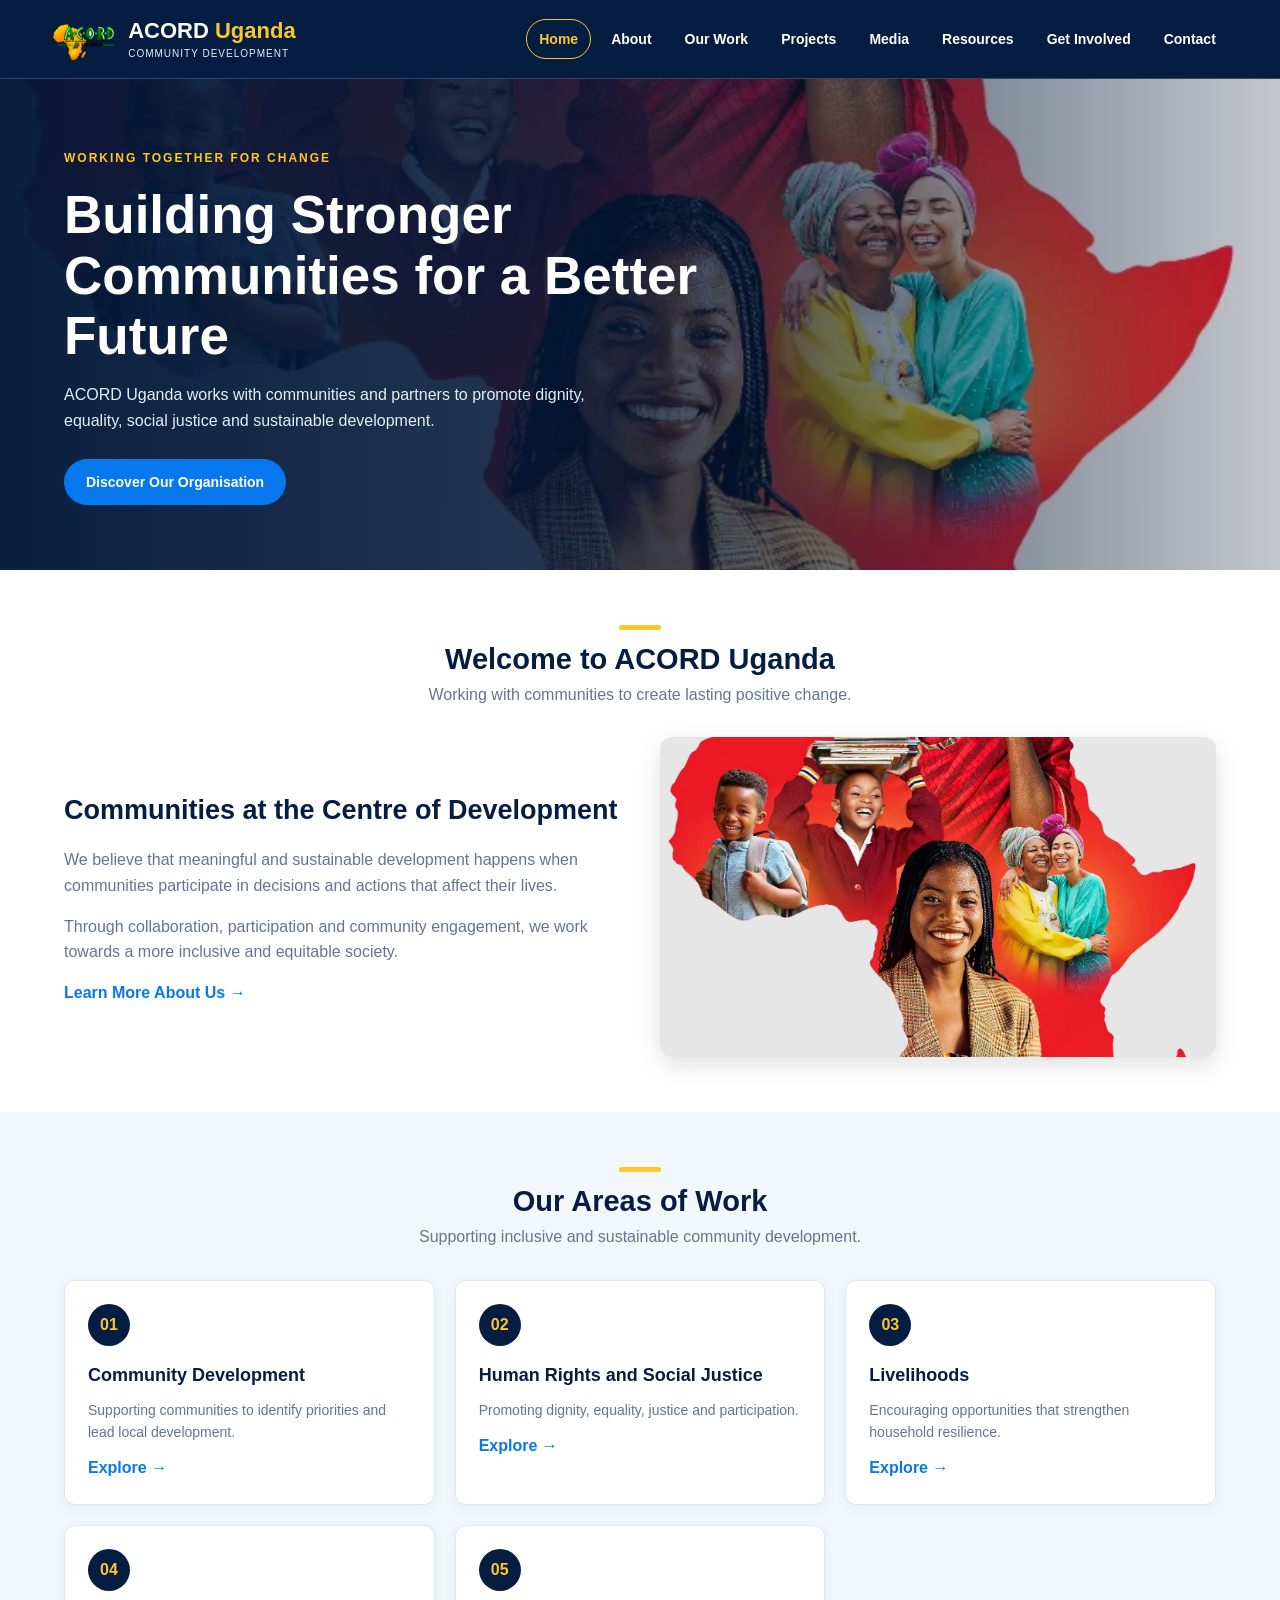
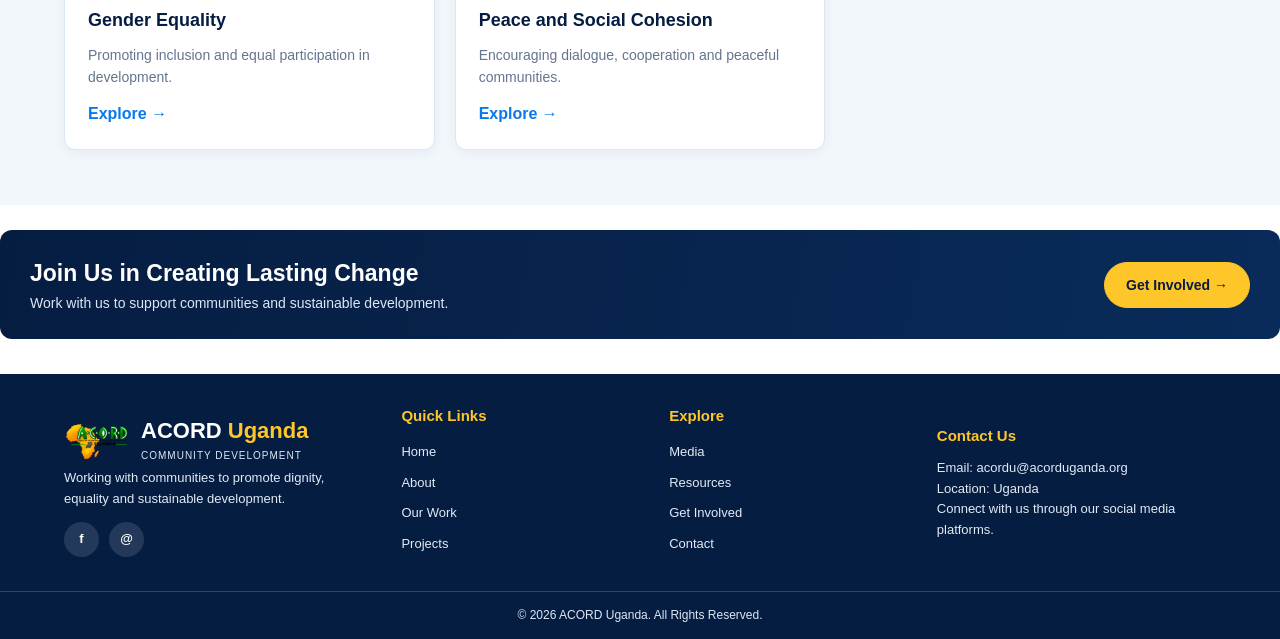
<file: index.html>
<!DOCTYPE html>
<html lang="en">
<head>
    <meta charset="UTF-8">
    <meta name="viewport" content="width=device-width, initial-scale=1.0">
    <meta name="description" content="ACORD Uganda - Community development, equality and social justice.">
    <title>Home | ACORD Uganda</title>
    <link rel="stylesheet" href="style.css">
    <script src="script.js" defer></script>
</head>
<body>
    <header id="site-header"></header>

    <main>
        <section class="hero">
            <div class="hero-content">
                <span class="eyebrow">Working Together for Change</span>
                <h1>Building Stronger Communities for a Better Future</h1>
                <p>
                    ACORD Uganda works with communities and partners to promote
                    dignity, equality, social justice and sustainable development.
                </p>
                <a href="about.html" class="btn">Discover Our Organisation</a>
            </div>
        </section>

        <section class="section">
            <div class="section-heading">
                <span class="section-line"></span>
                <h2>Welcome to ACORD Uganda</h2>
                <p>Working with communities to create lasting positive change.</p>
            </div>

            <div class="intro-grid">
                <div class="intro-text">
                    <h3>Communities at the Centre of Development</h3>
                    <p>
                        We believe that meaningful and sustainable development
                        happens when communities participate in decisions and
                        actions that affect their lives.
                    </p>
                    <p>
                        Through collaboration, participation and community
                        engagement, we work towards a more inclusive and
                        equitable society.
                    </p>
                    <a href="about.html" class="text-link">Learn More About Us →</a>
                </div>
                <img src="hero.jpg" alt="Community development and engagement"
                     class="intro-image">
            </div>
        </section>

        <section class="section soft-background">
            <div class="section-heading">
                <span class="section-line"></span>
                <h2>Our Areas of Work</h2>
                <p>Supporting inclusive and sustainable community development.</p>
            </div>

            <div class="cards">
                <article class="card">
                    <div class="card-icon">01</div>
                    <h3>Community Development</h3>
                    <p>Supporting communities to identify priorities and lead local development.</p>
                    <a href="our-work.html" class="card-link">Explore →</a>
                </article>
                <article class="card">
                    <div class="card-icon">02</div>
                    <h3>Human Rights and Social Justice</h3>
                    <p>Promoting dignity, equality, justice and participation.</p>
                    <a href="our-work.html" class="card-link">Explore →</a>
                </article>
                <article class="card">
                    <div class="card-icon">03</div>
                    <h3>Livelihoods</h3>
                    <p>Encouraging opportunities that strengthen household resilience.</p>
                    <a href="our-work.html" class="card-link">Explore →</a>
                </article>
                <article class="card">
                    <div class="card-icon">04</div>
                    <h3>Gender Equality</h3>
                    <p>Promoting inclusion and equal participation in development.</p>
                    <a href="our-work.html" class="card-link">Explore →</a>
                </article>
                <article class="card">
                    <div class="card-icon">05</div>
                    <h3>Peace and Social Cohesion</h3>
                    <p>Encouraging dialogue, cooperation and peaceful communities.</p>
                    <a href="our-work.html" class="card-link">Explore →</a>
                </article>
            </div>
        </section>

        <section class="callout">
            <div>
                <h2>Join Us in Creating Lasting Change</h2>
                <p>Work with us to support communities and sustainable development.</p>
            </div>
            <a href="get-involved.html" class="btn btn-gold">Get Involved →</a>
        </section>
    </main>

    <footer id="site-footer"></footer>
</body>
</html>
</file>
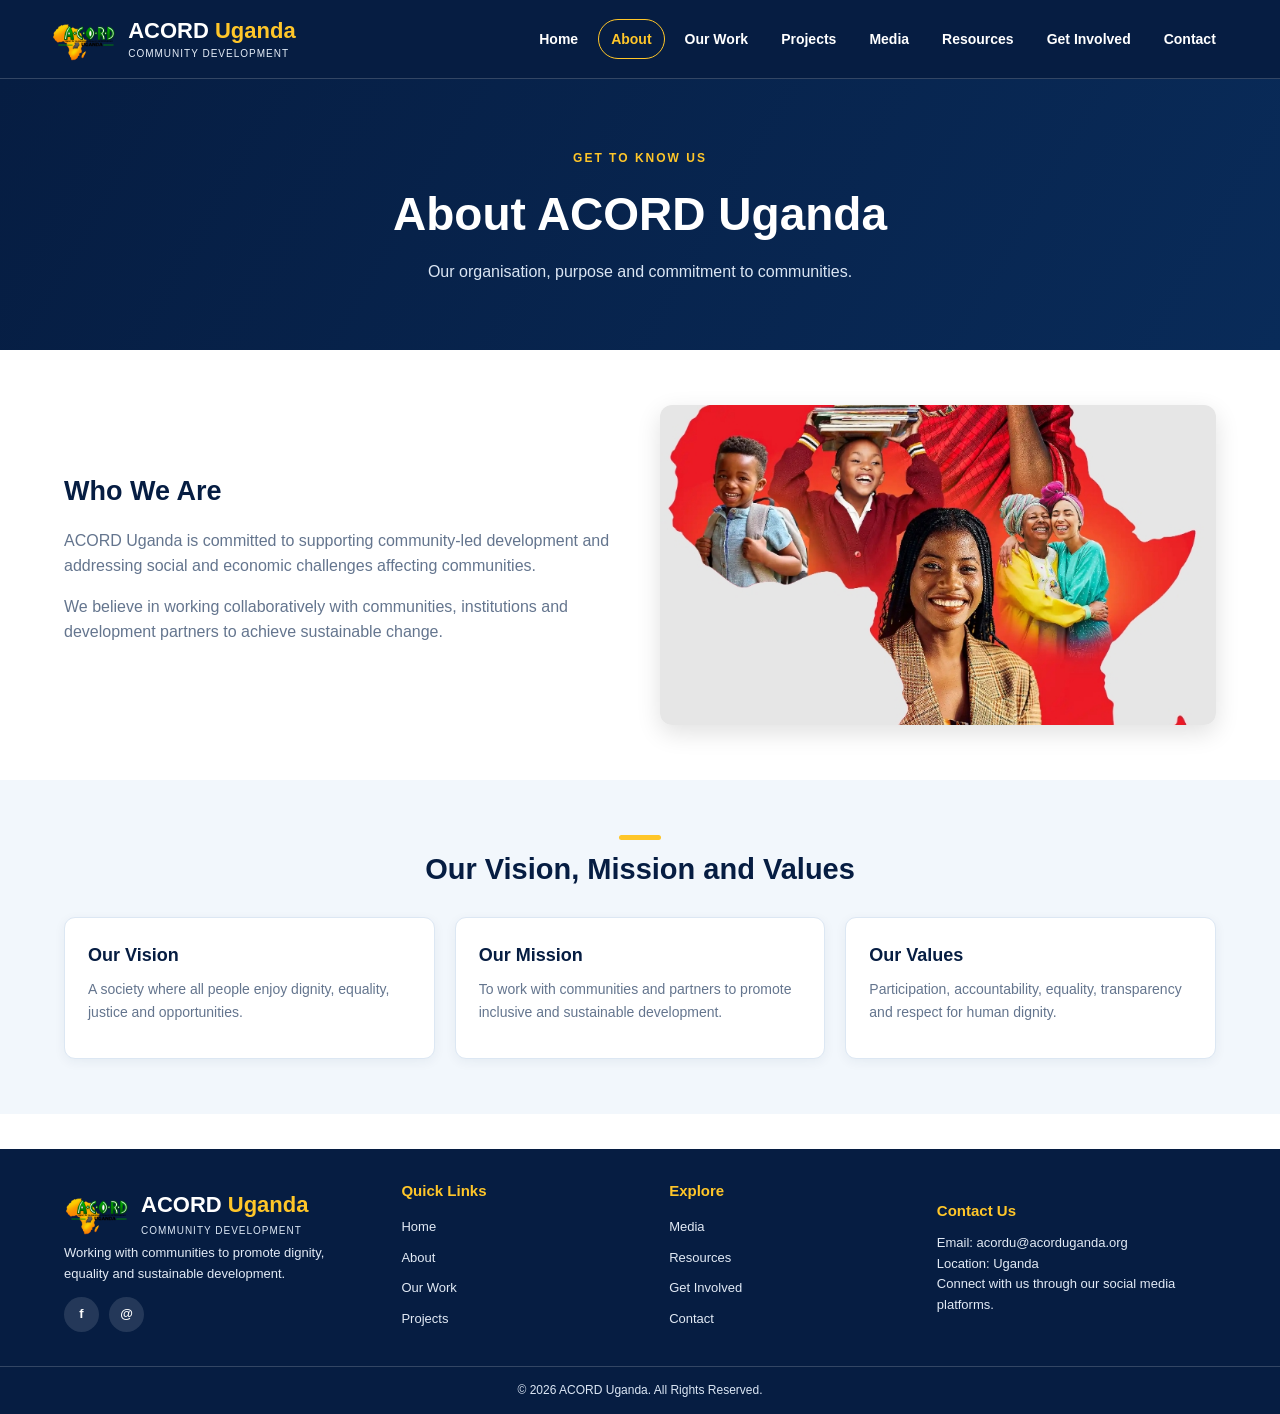
<file: about.html>
<!DOCTYPE html>
<html lang="en">
<head>
    <meta charset="UTF-8">
    <meta name="viewport" content="width=device-width, initial-scale=1.0">
    <title>About Us | ACORD Uganda</title>
    <link rel="stylesheet" href="style.css">
    <script src="script.js" defer></script>
</head>
<body>
    <header id="site-header"></header>

    <main>
        <section class="page-banner">
            <span class="eyebrow">Get to Know Us</span>
            <h1>About ACORD Uganda</h1>
            <p>Our organisation, purpose and commitment to communities.</p>
        </section>

        <section class="section">
            <div class="intro-grid">
                <div class="intro-text">
                    <h2>Who We Are</h2>
                    <p>
                        ACORD Uganda is committed to supporting community-led
                        development and addressing social and economic
                        challenges affecting communities.
                    </p>
                    <p>
                        We believe in working collaboratively with communities,
                        institutions and development partners to achieve
                        sustainable change.
                    </p>
                </div>
                <img src="hero.jpg" alt="Community engagement"
                     class="intro-image">
            </div>
        </section>

        <section class="section soft-background">
            <div class="section-heading">
                <span class="section-line"></span>
                <h2>Our Vision, Mission and Values</h2>
            </div>

            <div class="cards">
                <article class="card">
                    <h3>Our Vision</h3>
                    <p>A society where all people enjoy dignity, equality, justice and opportunities.</p>
                </article>
                <article class="card">
                    <h3>Our Mission</h3>
                    <p>To work with communities and partners to promote inclusive and sustainable development.</p>
                </article>
                <article class="card">
                    <h3>Our Values</h3>
                    <p>Participation, accountability, equality, transparency and respect for human dignity.</p>
                </article>
            </div>
        </section>
    </main>

    <footer id="site-footer"></footer>
</body>
</html>
</file>
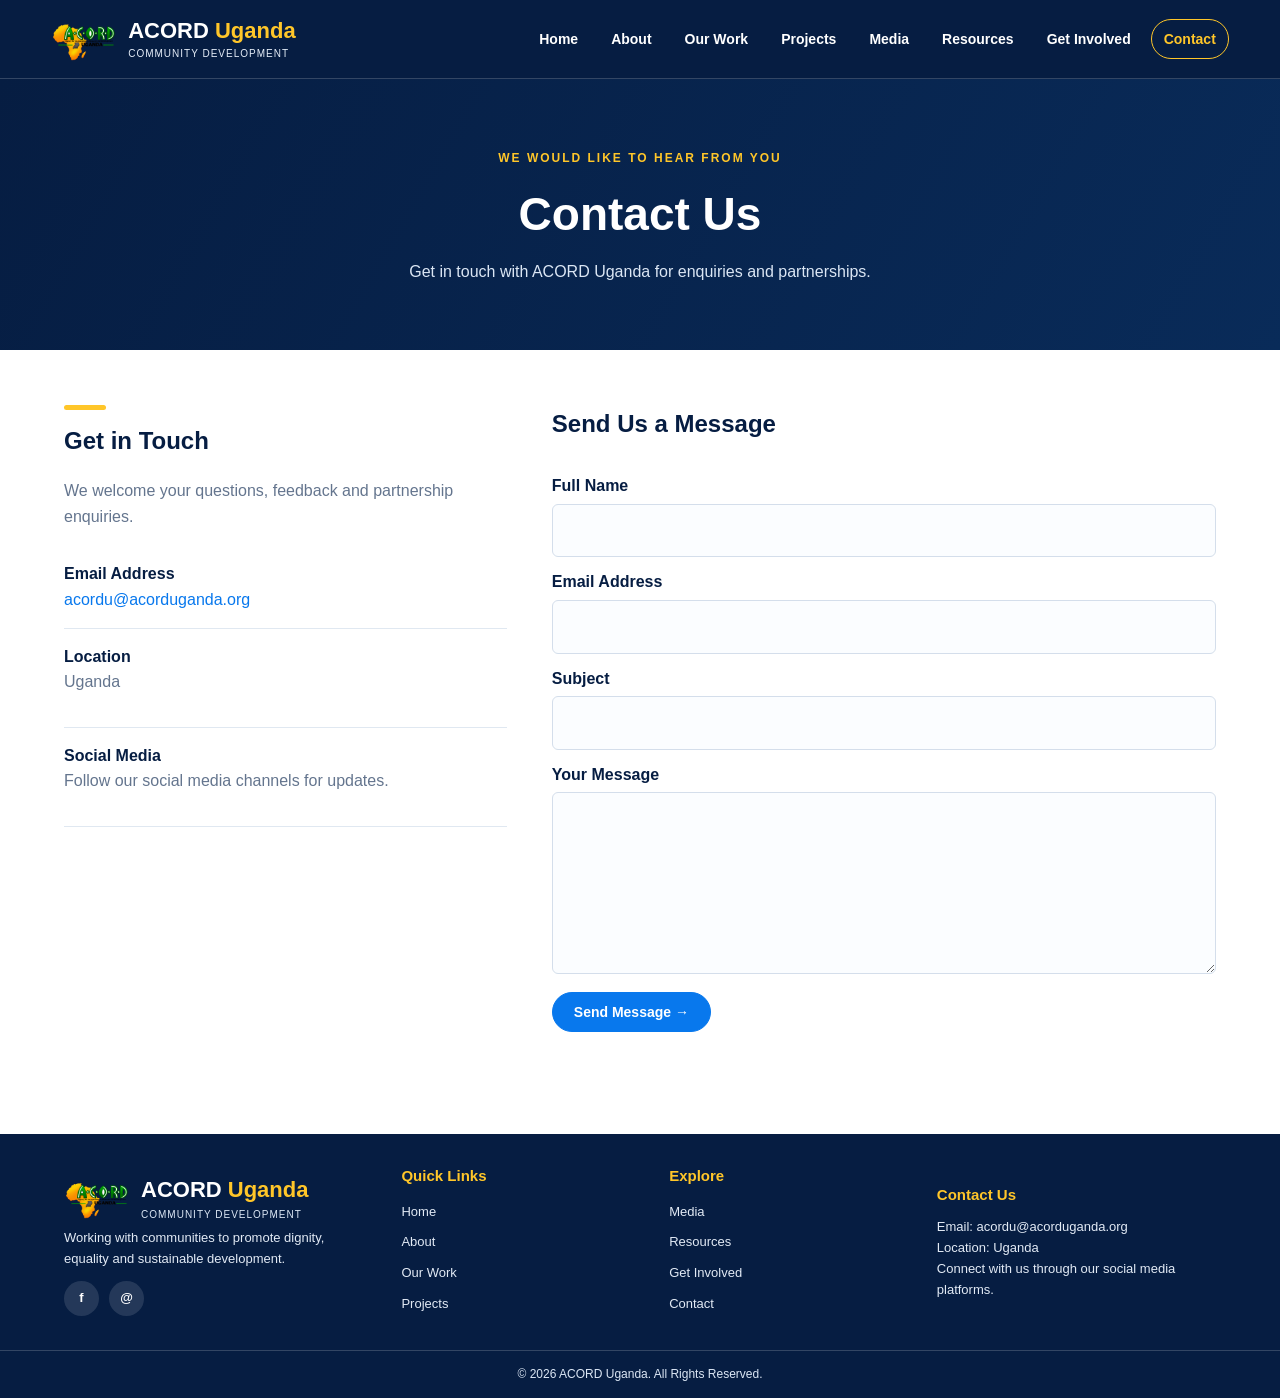
<file: contact.html>
<!DOCTYPE html>
<html lang="en">
<head>
    <meta charset="UTF-8">
    <meta name="viewport" content="width=device-width, initial-scale=1.0">
    <title>Contact | ACORD Uganda</title>
    <link rel="stylesheet" href="style.css">
    <script src="script.js" defer></script>
</head>
<body>
    <header id="site-header"></header>

    <main>
        <section class="page-banner">
            <span class="eyebrow">We Would Like to Hear from You</span>
            <h1>Contact Us</h1>
            <p>Get in touch with ACORD Uganda for enquiries and partnerships.</p>
        </section>

        <section class="section contact-layout">
            <div class="contact-information">
                <span class="section-line"></span>
                <h2>Get in Touch</h2>
                <p>We welcome your questions, feedback and partnership enquiries.</p>

                <div class="contact-detail">
                    <h3>Email Address</h3>
                    <a href="mailto:acordu@acorduganda.org">acordu@acorduganda.org</a>
                </div>

                <div class="contact-detail">
                    <h3>Location</h3>
                    <p>Uganda</p>
                </div>

                <div class="contact-detail">
                    <h3>Social Media</h3>
                    <p>Follow our social media channels for updates.</p>
                </div>
            </div>

            <div class="contact-form-area">
                <h2>Send Us a Message</h2>

                <form id="contact-form">
                    <label for="name">Full Name</label>
                    <input type="text" id="name" name="name" required>

                    <label for="email">Email Address</label>
                    <input type="email" id="email" name="email" required>

                    <label for="subject">Subject</label>
                    <input type="text" id="subject" name="subject" required>

                    <label for="message">Your Message</label>
                    <textarea id="message" name="message" rows="6" required></textarea>

                    <button type="submit" class="btn">Send Message →</button>
                </form>

                <p id="form-message" class="form-message" aria-live="polite"></p>
            </div>
        </section>
    </main>

    <footer id="site-footer"></footer>
</body>
</html>
</file>
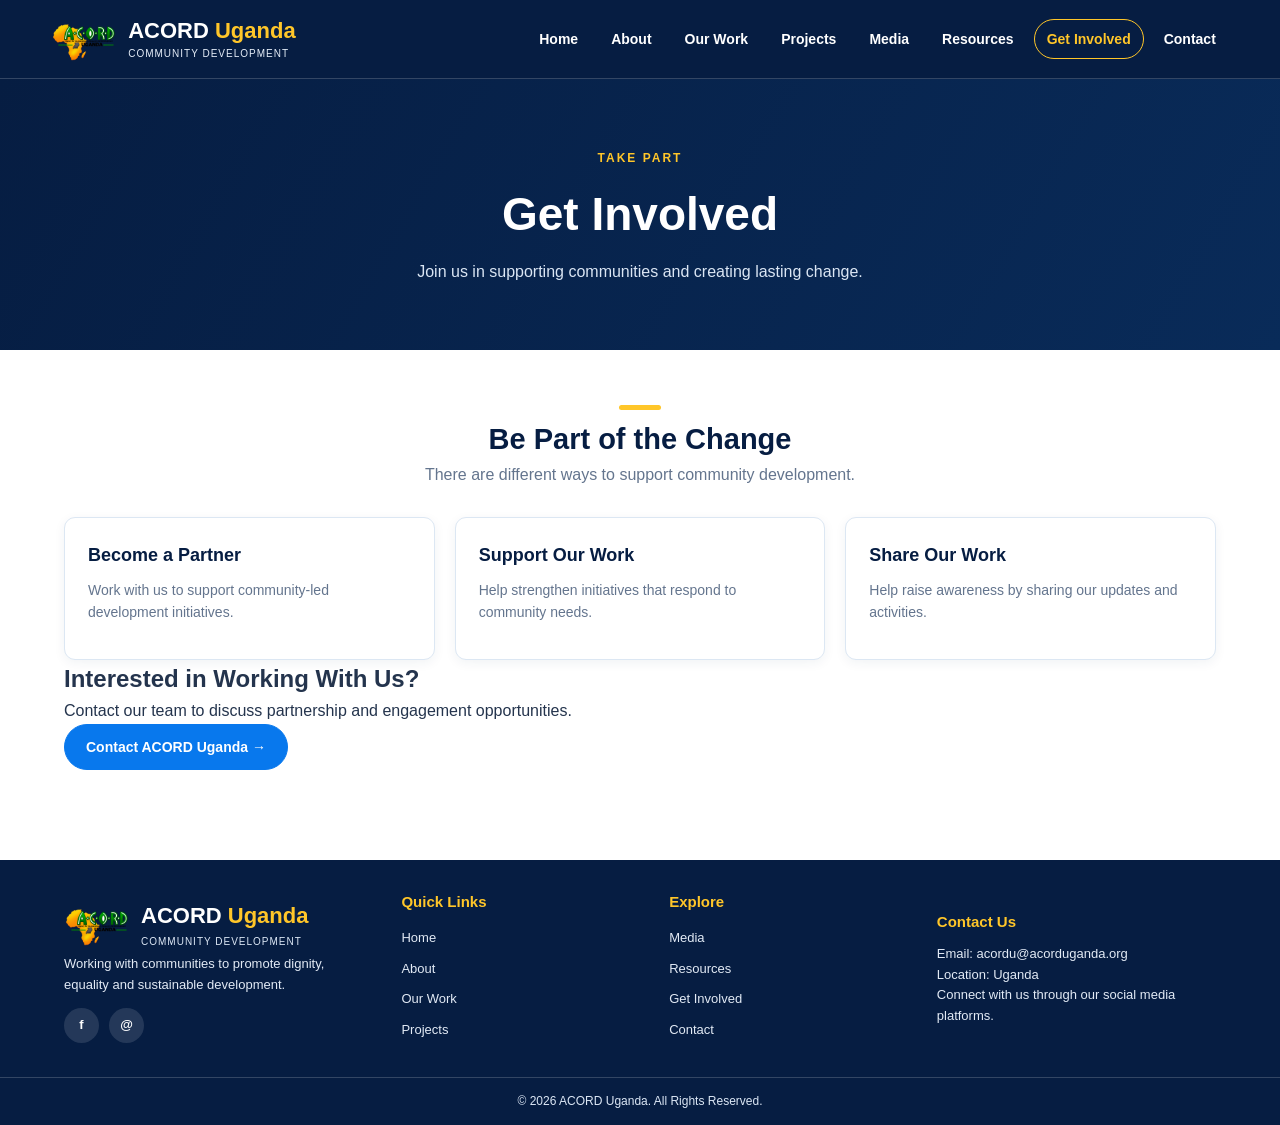
<file: get-involved.html>
<!DOCTYPE html>
<html lang="en">
<head>
    <meta charset="UTF-8">
    <meta name="viewport" content="width=device-width, initial-scale=1.0">
    <title>Get Involved | ACORD Uganda</title>
    <link rel="stylesheet" href="style.css">
    <script src="script.js" defer></script>
</head>
<body>
    <header id="site-header"></header>

    <main>
        <section class="page-banner">
            <span class="eyebrow">Take Part</span>
            <h1>Get Involved</h1>
            <p>Join us in supporting communities and creating lasting change.</p>
        </section>

        <section class="section">
            <div class="section-heading">
                <span class="section-line"></span>
                <h2>Be Part of the Change</h2>
                <p>There are different ways to support community development.</p>
            </div>

            <div class="cards">
                <article class="card">
                    <h3>Become a Partner</h3>
                    <p>Work with us to support community-led development initiatives.</p>
                </article>
                <article class="card">
                    <h3>Support Our Work</h3>
                    <p>Help strengthen initiatives that respond to community needs.</p>
                </article>
                <article class="card">
                    <h3>Share Our Work</h3>
                    <p>Help raise awareness by sharing our updates and activities.</p>
                </article>
            </div>

            <div class="contact-callout">
                <h2>Interested in Working With Us?</h2>
                <p>Contact our team to discuss partnership and engagement opportunities.</p>
                <a href="contact.html" class="btn">Contact ACORD Uganda →</a>
            </div>
        </section>
    </main>

    <footer id="site-footer"></footer>
</body>
</html>
</file>
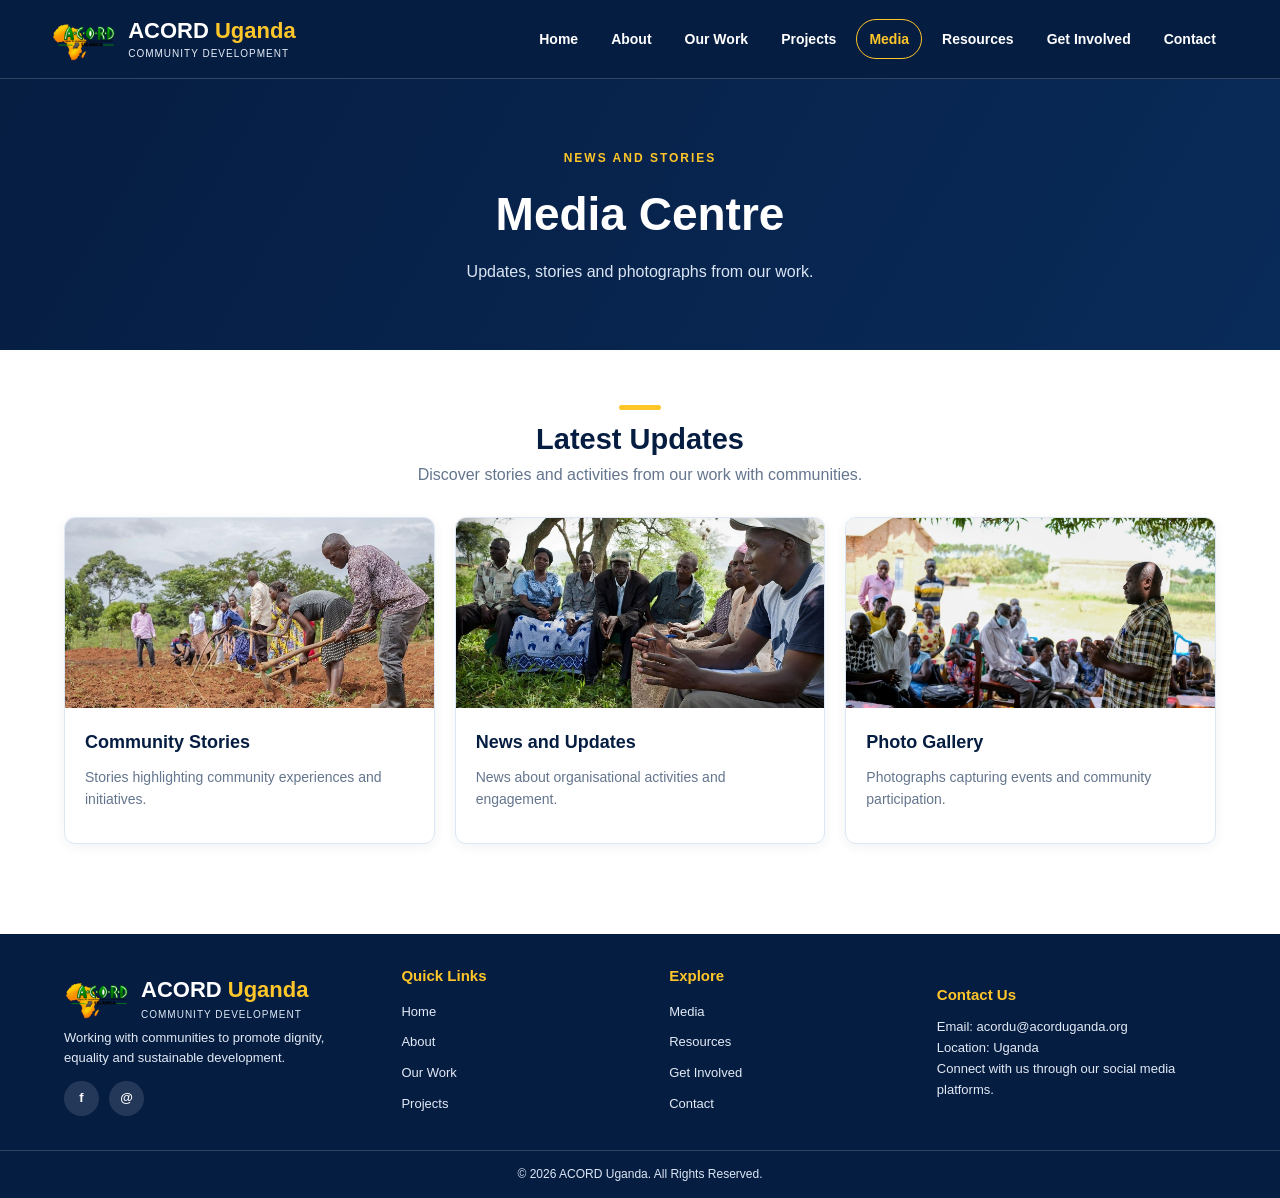
<file: media.html>
<!DOCTYPE html>
<html lang="en">
<head>
    <meta charset="UTF-8">
    <meta name="viewport" content="width=device-width, initial-scale=1.0">
    <title>Media | ACORD Uganda</title>
    <link rel="stylesheet" href="style.css">
    <script src="script.js" defer></script>
</head>
<body>
    <header id="site-header"></header>

    <main>
        <section class="page-banner">
            <span class="eyebrow">News and Stories</span>
            <h1>Media Centre</h1>
            <p>Updates, stories and photographs from our work.</p>
        </section>

        <section class="section">
            <div class="section-heading">
                <span class="section-line"></span>
                <h2>Latest Updates</h2>
                <p>Discover stories and activities from our work with communities.</p>
            </div>

            <div class="cards">
                <article class="card image-card">
                    <img src="media1.jpg" alt="Community activity">
                    <div class="card-content">
                        <h3>Community Stories</h3>
                        <p>Stories highlighting community experiences and initiatives.</p>
                    </div>
                </article>
                <article class="card image-card">
                    <img src="media2.jpg" alt="Community meeting">
                    <div class="card-content">
                        <h3>News and Updates</h3>
                        <p>News about organisational activities and engagement.</p>
                    </div>
                </article>
                <article class="card image-card">
                    <img src="media3.jpg" alt="Community event">
                    <div class="card-content">
                        <h3>Photo Gallery</h3>
                        <p>Photographs capturing events and community participation.</p>
                    </div>
                </article>
            </div>
        </section>
    </main>

    <footer id="site-footer"></footer>
</body>
</html>
</file>
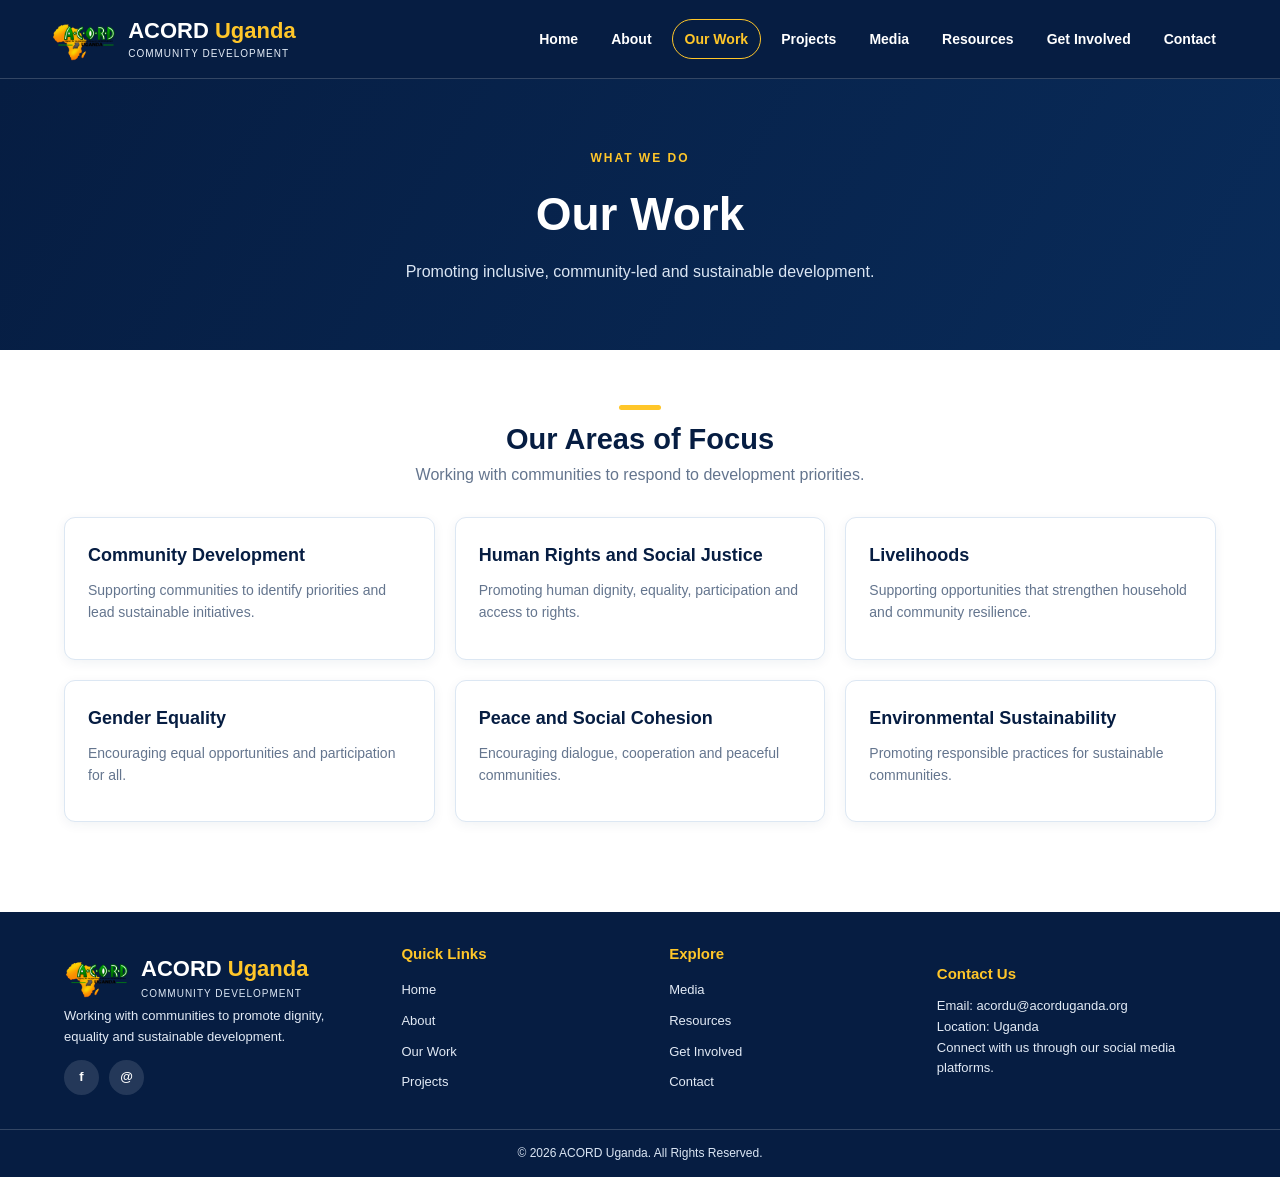
<file: our-work.html>
<!DOCTYPE html>
<html lang="en">
<head>
    <meta charset="UTF-8">
    <meta name="viewport" content="width=device-width, initial-scale=1.0">
    <title>Our Work | ACORD Uganda</title>
    <link rel="stylesheet" href="style.css">
    <script src="script.js" defer></script>
</head>
<body>
    <header id="site-header"></header>

    <main>
        <section class="page-banner">
            <span class="eyebrow">What We Do</span>
            <h1>Our Work</h1>
            <p>Promoting inclusive, community-led and sustainable development.</p>
        </section>

        <section class="section">
            <div class="section-heading">
                <span class="section-line"></span>
                <h2>Our Areas of Focus</h2>
                <p>Working with communities to respond to development priorities.</p>
            </div>

            <div class="cards">
                <article class="card">
                    <h3>Community Development</h3>
                    <p>Supporting communities to identify priorities and lead sustainable initiatives.</p>
                </article>
                <article class="card">
                    <h3>Human Rights and Social Justice</h3>
                    <p>Promoting human dignity, equality, participation and access to rights.</p>
                </article>
                <article class="card">
                    <h3>Livelihoods</h3>
                    <p>Supporting opportunities that strengthen household and community resilience.</p>
                </article>
                <article class="card">
                    <h3>Gender Equality</h3>
                    <p>Encouraging equal opportunities and participation for all.</p>
                </article>
                <article class="card">
                    <h3>Peace and Social Cohesion</h3>
                    <p>Encouraging dialogue, cooperation and peaceful communities.</p>
                </article>
                <article class="card">
                    <h3>Environmental Sustainability</h3>
                    <p>Promoting responsible practices for sustainable communities.</p>
                </article>
            </div>
        </section>
    </main>

    <footer id="site-footer"></footer>
</body>
</html>
</file>
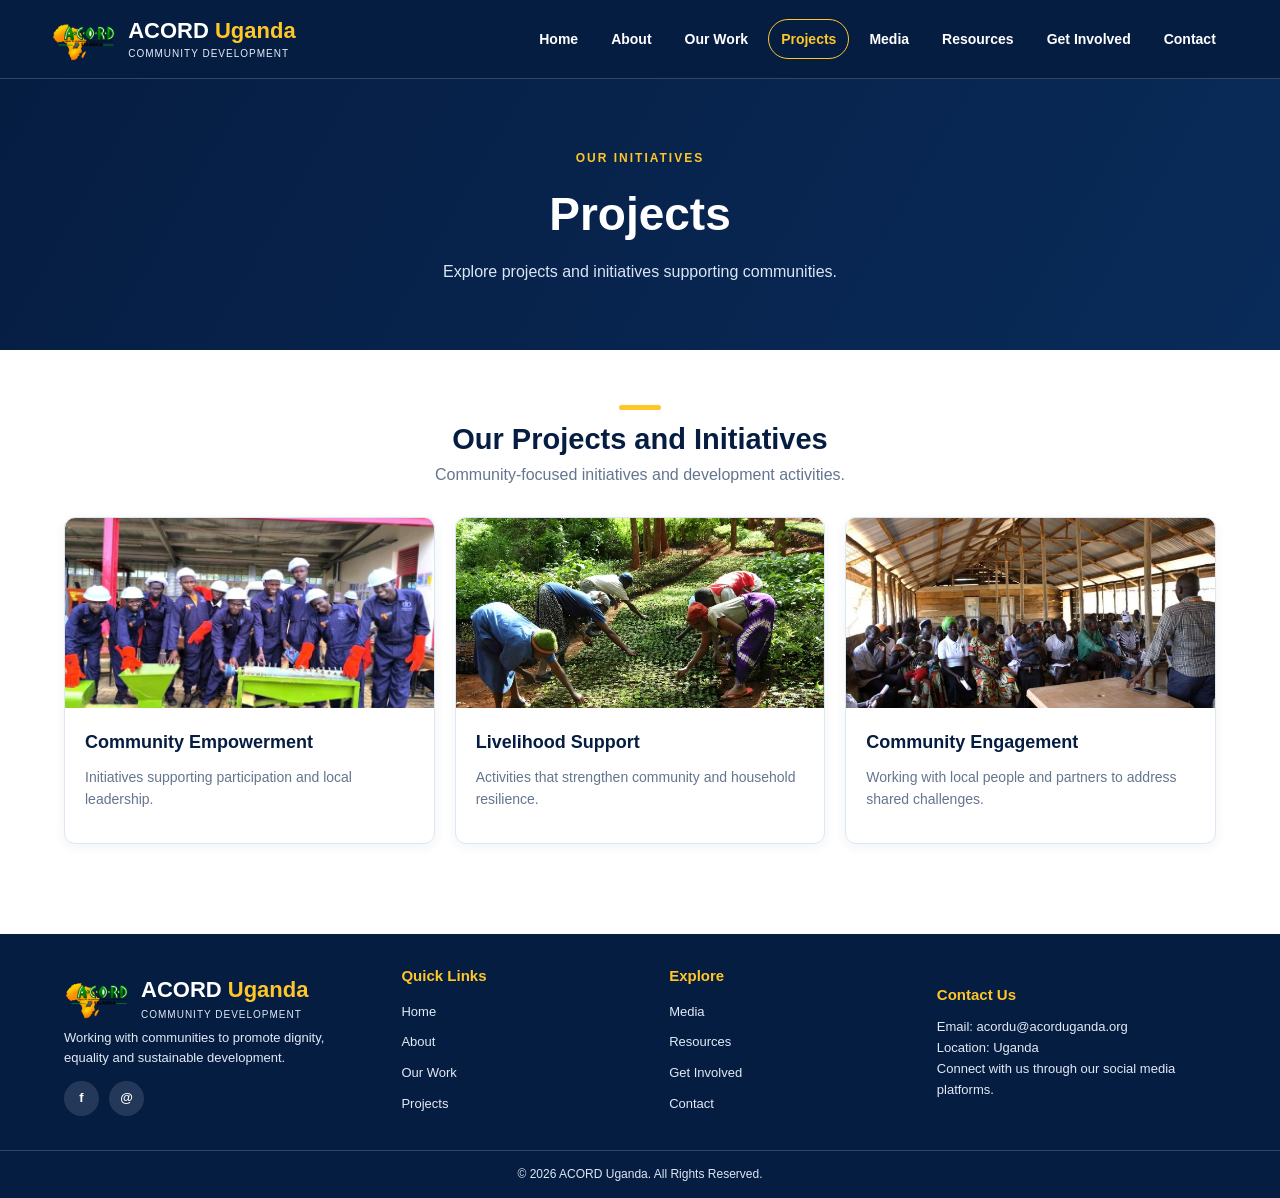
<file: projects.html>
<!DOCTYPE html>
<html lang="en">
<head>
    <meta charset="UTF-8">
    <meta name="viewport" content="width=device-width, initial-scale=1.0">
    <title>Projects | ACORD Uganda</title>
    <link rel="stylesheet" href="style.css">
    <script src="script.js" defer></script>
</head>
<body>
    <header id="site-header"></header>

    <main>
        <section class="page-banner">
            <span class="eyebrow">Our Initiatives</span>
            <h1>Projects</h1>
            <p>Explore projects and initiatives supporting communities.</p>
        </section>

        <section class="section">
            <div class="section-heading">
                <span class="section-line"></span>
                <h2>Our Projects and Initiatives</h2>
                <p>Community-focused initiatives and development activities.</p>
            </div>

            <div class="cards">
                <article class="card image-card">
                    <img src="project1.jpg" alt="Community project">
                    <div class="card-content">
                        <h3>Community Empowerment</h3>
                        <p>Initiatives supporting participation and local leadership.</p>
                    </div>
                </article>
                <article class="card image-card">
                    <img src="project2.jpg" alt="Livelihood project">
                    <div class="card-content">
                        <h3>Livelihood Support</h3>
                        <p>Activities that strengthen community and household resilience.</p>
                    </div>
                </article>
                <article class="card image-card">
                    <img src="project3.jpg" alt="Community engagement project">
                    <div class="card-content">
                        <h3>Community Engagement</h3>
                        <p>Working with local people and partners to address shared challenges.</p>
                    </div>
                </article>
            </div>
        </section>
    </main>

    <footer id="site-footer"></footer>
</body>
</html>
</file>
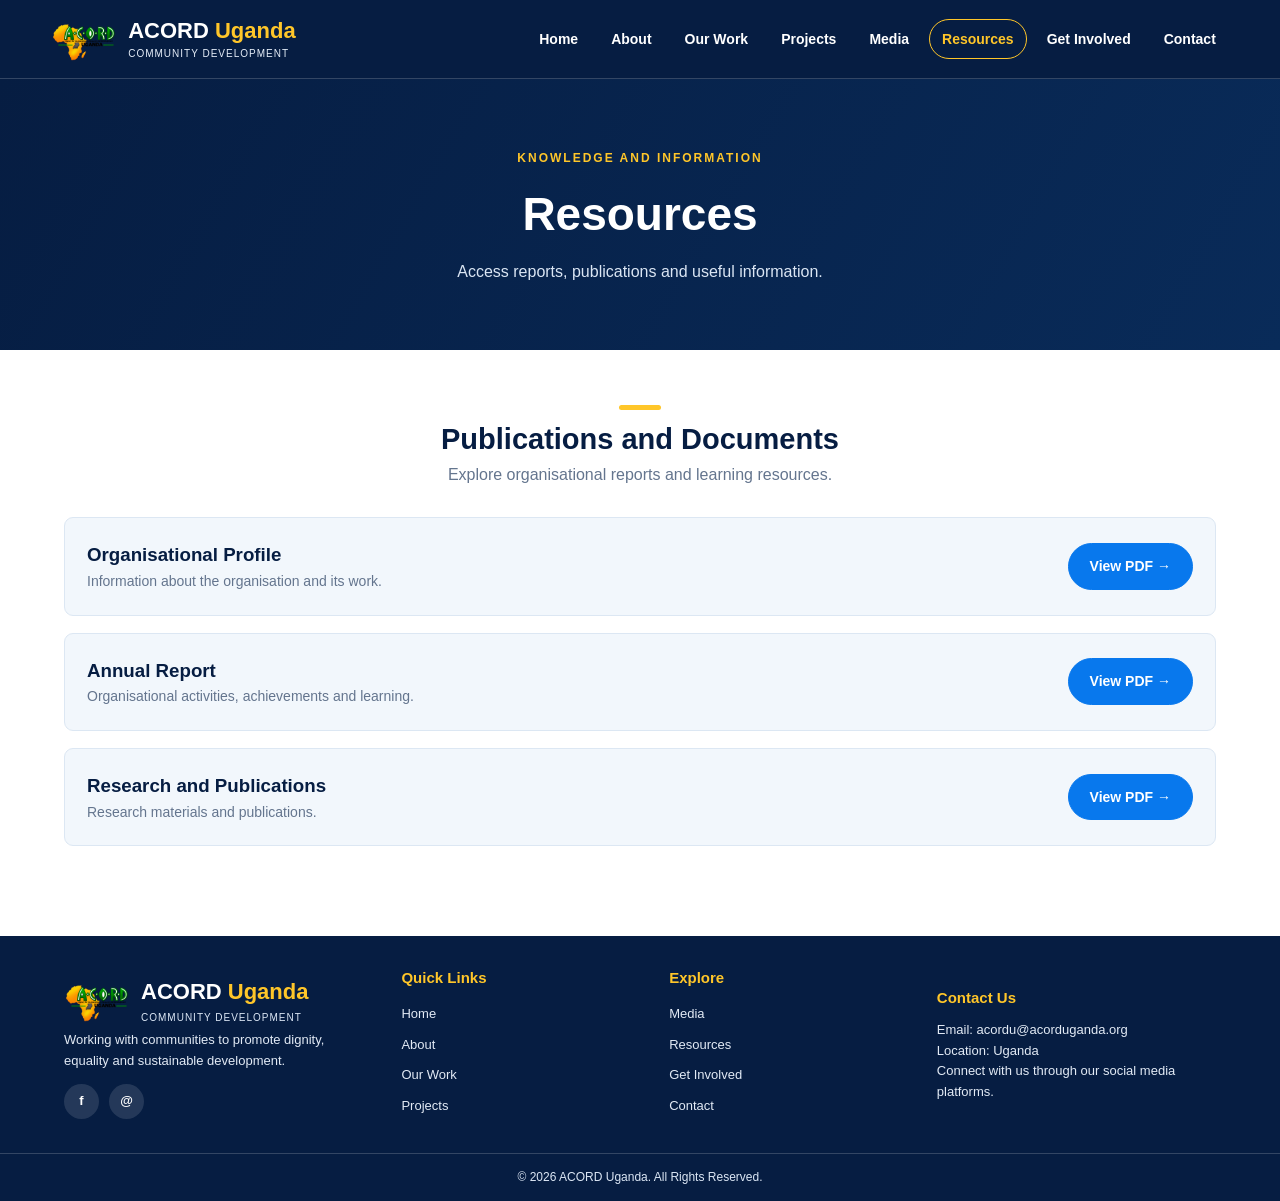
<file: resources.html>
<!DOCTYPE html>
<html lang="en">
<head>
    <meta charset="UTF-8">
    <meta name="viewport" content="width=device-width, initial-scale=1.0">
    <title>Resources | ACORD Uganda</title>
    <link rel="stylesheet" href="style.css">
    <script src="script.js" defer></script>
</head>
<body>
    <header id="site-header"></header>

    <main>
        <section class="page-banner">
            <span class="eyebrow">Knowledge and Information</span>
            <h1>Resources</h1>
            <p>Access reports, publications and useful information.</p>
        </section>

        <section class="section">
            <div class="section-heading">
                <span class="section-line"></span>
                <h2>Publications and Documents</h2>
                <p>Explore organisational reports and learning resources.</p>
            </div>

            <div class="resource-list">
                <article class="resource-item">
                    <div>
                        <h3>Organisational Profile</h3>
                        <p>Information about the organisation and its work.</p>
                    </div>
                    <a href="organisation-profile.pdf" target="_blank" rel="noopener" class="btn">View PDF →</a>
                </article>

                <article class="resource-item">
                    <div>
                        <h3>Annual Report</h3>
                        <p>Organisational activities, achievements and learning.</p>
                    </div>
                    <a href="annual-report.pdf" target="_blank" rel="noopener" class="btn">View PDF →</a>
                </article>

                <article class="resource-item">
                    <div>
                        <h3>Research and Publications</h3>
                        <p>Research materials and publications.</p>
                    </div>
                    <a href="publications.pdf" target="_blank" rel="noopener" class="btn">View PDF →</a>
                </article>
            </div>
        </section>
    </main>

    <footer id="site-footer"></footer>
</body>
</html>
</file>
<file: style.css>
/* =====================================
   ACORD UGANDA WEBSITE
   Main stylesheet
===================================== */

:root {
    --navy: #061d42;
    --navy2: #092b59;
    --blue: #0878ed;
    --gold: #ffc629;
    --green: #26734d;
    --white: #ffffff;
    --light: #f2f7fc;
    --text: #24344d;
    --muted: #64758e;
}

* {
    margin: 0;
    padding: 0;
    box-sizing: border-box;
}

html {
    scroll-behavior: smooth;
}

body {
    font-family: Arial, Helvetica, sans-serif;
    color: var(--text);
    background: white;
    line-height: 1.6;
}

a {
    text-decoration: none;
    color: inherit;
}

img {
    display: block;
    max-width: 100%;
}

/* HEADER */

#site-header {
    background: var(--navy);
    color: white;
    border-bottom: 1px solid rgba(255,255,255,.18);
    position: sticky;
    top: 0;
    z-index: 1000;
}

.header-container {
    max-width: 1450px;
    min-height: 78px;
    margin: auto;
    padding: 10px 4%;
    display: flex;
    align-items: center;
    justify-content: space-between;
    gap: 25px;
}

.brand {
    display: flex;
    align-items: center;
    gap: 12px;
    flex-shrink: 0;
}

.brand img {
    width: 65px;
    height: 58px;
    object-fit: contain;
    background: transparent;
}

.brand-name {
    color: white;
    font-size: 22px;
    line-height: 1.15;
    font-weight: 800;
}

.brand-name span {
    color: var(--gold);
}

.brand-name small {
    display: block;
    font-size: 10px;
    letter-spacing: 1px;
    font-weight: normal;
    margin-top: 5px;
    color: #e5edf8;
}

.main-nav {
    display: flex;
    align-items: center;
    justify-content: center;
    gap: 7px;
}

.main-nav a {
    color: white;
    padding: 9px 13px;
    font-size: 14px;
    font-weight: 600;
    border-radius: 25px;
    transition: .25s;
    white-space: nowrap;
}

.main-nav a:hover,
.main-nav a.active {
    color: var(--gold);
    border: 1px solid var(--gold);
    padding: 8px 12px;
}

.menu-toggle {
    display: none;
    background: transparent;
    color: white;
    border: 1px solid rgba(255,255,255,.5);
    border-radius: 6px;
    padding: 8px 12px;
    font-size: 14px;
    cursor: pointer;
}

/* HERO */

.hero {
    min-height: 420px;
    background:
        linear-gradient(90deg, rgba(3,24,57,.97) 0%,
        rgba(3,24,57,.86) 43%, rgba(3,24,57,.15) 100%),
        url("hero.jpg") center/cover no-repeat;
    display: flex;
    align-items: center;
    padding: 65px 5%;
    color: white;
}

.hero-content {
    max-width: 650px;
}

.eyebrow {
    color: var(--gold);
    text-transform: uppercase;
    font-size: 12px;
    letter-spacing: 2px;
    font-weight: bold;
}

.hero h1 {
    font-size: clamp(32px, 4.5vw, 53px);
    line-height: 1.15;
    margin: 15px 0;
    font-weight: 800;
}

.hero p {
    font-size: 16px;
    max-width: 550px;
    margin-bottom: 25px;
    color: #e5edf8;
}

/* BUTTONS */

.btn {
    display: inline-block;
    background: var(--blue);
    color: white;
    border: 1px solid var(--blue);
    padding: 11px 21px;
    border-radius: 25px;
    font-weight: bold;
    font-size: 14px;
    cursor: pointer;
    transition: .25s;
}

.btn:hover {
    background: var(--navy);
    border-color: var(--gold);
    color: var(--gold);
    transform: translateY(-2px);
}

.btn-gold {
    background: var(--gold);
    border-color: var(--gold);
    color: var(--navy);
}

.btn-gold:hover {
    background: white;
    border-color: white;
    color: var(--navy);
}

/* PAGE BANNER */

.page-banner {
    padding: 65px 5%;
    text-align: center;
    color: white;
    background: linear-gradient(120deg, var(--navy), var(--navy2));
}

.page-banner h1 {
    font-size: clamp(32px, 4vw, 46px);
    margin: 8px 0;
}

.page-banner p {
    color: #dbe6f4;
    max-width: 700px;
    margin: auto;
}

/* GENERAL SECTIONS */

.section {
    max-width: 1450px;
    padding: 55px 5%;
    margin: auto;
}

.soft-background {
    max-width: none;
    background: var(--light);
}

.section-heading {
    text-align: center;
    margin-bottom: 30px;
}

.section-line {
    display: block;
    height: 5px;
    width: 42px;
    border-radius: 5px;
    background: var(--gold);
    margin-bottom: 12px;
}

.section-heading .section-line {
    margin: 0 auto 12px;
}

.section-heading h2 {
    font-size: 29px;
    color: var(--navy);
    line-height: 1.2;
}

.section-heading p {
    color: var(--muted);
    margin-top: 5px;
}

.intro-grid {
    display: grid;
    grid-template-columns: 1fr 1fr;
    gap: 40px;
    align-items: center;
}

.intro-text h2,
.intro-text h3 {
    color: var(--navy);
    font-size: 27px;
    margin-bottom: 15px;
}

.intro-text p {
    margin-bottom: 15px;
    color: var(--muted);
}

.intro-image {
    width: 100%;
    height: 320px;
    object-fit: cover;
    border-radius: 12px;
    box-shadow: 0 8px 25px rgba(0,0,0,.12);
}

.text-link,
.card-link {
    color: var(--blue);
    font-weight: bold;
}

/* CARDS */

.cards {
    display: grid;
    grid-template-columns: repeat(3, 1fr);
    gap: 20px;
    margin-top: 25px;
}

.card {
    background: white;
    border: 1px solid #dce7f3;
    border-radius: 11px;
    padding: 23px;
    box-shadow: 0 3px 12px rgba(15,50,90,.06);
    transition: .25s;
}

.card:hover {
    transform: translateY(-5px);
    box-shadow: 0 8px 22px rgba(15,50,90,.12);
}

.card h3 {
    color: var(--navy);
    font-size: 18px;
    margin-bottom: 9px;
}

.card p {
    color: var(--muted);
    font-size: 14px;
    margin-bottom: 12px;
}

.card-icon {
    width: 42px;
    height: 42px;
    display: grid;
    place-items: center;
    background: var(--navy);
    color: var(--gold);
    border-radius: 50%;
    font-weight: bold;
    margin-bottom: 15px;
}

/* IMAGE CARDS */

.image-card {
    padding: 0;
    overflow: hidden;
}

.image-card img {
    width: 100%;
    height: 190px;
    object-fit: cover;
}

.card-content {
    padding: 20px;
}

/* CALLOUT */

.callout {
    max-width: 1370px;
    margin: 25px auto 35px;
    padding: 25px 30px;
    border-radius: 12px;
    background: linear-gradient(100deg, var(--navy), var(--navy2));
    color: white;
    display: flex;
    align-items: center;
    justify-content: space-between;
    gap: 20px;
}

.callout h2 {
    font-size: 23px;
}

.callout p {
    color: #dce7f5;
    font-size: 14px;
}

/* RESOURCES */

.resource-list {
    display: grid;
    gap: 17px;
}

.resource-item {
    padding: 22px;
    border: 1px solid #dce7f3;
    background: var(--light);
    border-radius: 9px;
    display: flex;
    align-items: center;
    justify-content: space-between;
    gap: 20px;
}

.resource-item h3 {
    color: var(--navy);
}

.resource-item p {
    color: var(--muted);
    font-size: 14px;
}

/* CONTACT */

.contact-layout {
    display: grid;
    grid-template-columns: .8fr 1.2fr;
    gap: 45px;
}

.contact-information h2,
.contact-form-area h2 {
    color: var(--navy);
    margin-bottom: 18px;
}

.contact-information p {
    color: var(--muted);
    margin-bottom: 17px;
}

.contact-detail {
    padding: 15px 0;
    border-bottom: 1px solid #e0e8f1;
}

.contact-detail h3 {
    color: var(--navy);
    font-size: 16px;
}

.contact-detail a {
    color: var(--blue);
}

.contact-form-area form {
    display: flex;
    flex-direction: column;
}

.contact-form-area label {
    font-weight: bold;
    color: var(--navy);
    margin: 12px 0 5px;
}

.contact-form-area input,
.contact-form-area textarea {
    width: 100%;
    padding: 13px;
    border: 1px solid #d4deeb;
    border-radius: 6px;
    font: inherit;
    background: #fbfdff;
}

.contact-form-area input:focus,
.contact-form-area textarea:focus {
    outline: 2px solid rgba(8,120,237,.2);
    border-color: var(--blue);
}

.contact-form-area button {
    align-self: flex-start;
    margin-top: 18px;
}

.form-message {
    margin-top: 12px;
    color: var(--green);
}

/* FOOTER */

#site-footer {
    background: var(--navy);
    color: white;
    margin-top: 35px;
}

.footer-main {
    max-width: 1450px;
    margin: auto;
    padding: 30px 5%;
    display: grid;
    grid-template-columns: 1.3fr 1fr 1fr 1.2fr;
    gap: 35px;
    align-items: center;
}

.footer-brand {
    display: flex;
    align-items: center;
    gap: 12px;
}

.footer-brand img {
    width: 65px;
    height: 60px;
    object-fit: contain;
}

.footer-brand strong {
    font-size: 22px;
    color: white;
}

.footer-brand strong span {
    color: var(--gold);
}

.footer-brand small {
    display: block;
    font-size: 10px;
    color: #dce7f5;
    letter-spacing: 1px;
}

.footer-column h3 {
    color: var(--gold);
    font-size: 15px;
    margin-bottom: 10px;
}

.footer-column ul {
    list-style: none;
}

.footer-column li {
    margin: 5px 0;
}

.footer-column a,
.footer-column p {
    color: #e2eaf5;
    font-size: 13px;
}

.footer-column a:hover {
    color: var(--gold);
}

.footer-socials {
    display: flex;
    gap: 10px;
    flex-wrap: wrap;
    margin-top: 12px;
}

.social-link {
    width: 35px;
    height: 35px;
    display: inline-flex;
    align-items: center;
    justify-content: center;
    border-radius: 50%;
    background: rgba(255,255,255,.12);
    color: white !important;
    font-size: 13px !important;
    font-weight: bold;
    transition: .2s;
}

.social-link:hover {
    background: var(--blue);
    color: white !important;
}

.footer-bottom {
    border-top: 1px solid rgba(255,255,255,.18);
    padding: 14px 5%;
    text-align: center;
    font-size: 12px;
    color: #dce7f5;
}

/* BACK TO TOP */

.back-to-top {
    position: fixed;
    right: 20px;
    bottom: 20px;
    width: 43px;
    height: 43px;
    border: 0;
    border-radius: 50%;
    background: var(--blue);
    color: white;
    font-size: 23px;
    cursor: pointer;
    display: none;
    z-index: 900;
}

.back-to-top.show {
    display: block;
}

/* RESPONSIVE TABLETS */

@media (max-width: 1050px) {
    .header-container {
        flex-wrap: wrap;
    }

    .menu-toggle {
        display: block;
        order: 3;
        margin-left: auto;
    }

    .main-nav {
        display: none;
        width: 100%;
        flex-direction: column;
        align-items: stretch;
        order: 4;
        padding: 10px 0;
    }

    .main-nav.open {
        display: flex;
    }

    .main-nav a {
        padding: 10px 15px;
    }

    .main-nav a:hover,
    .main-nav a.active {
        padding: 9px 14px;
    }

    .footer-main {
        grid-template-columns: repeat(2, 1fr);
    }
}

/* RESPONSIVE MOBILE */

@media (max-width: 650px) {
    .header-container {
        padding: 10px 4%;
        gap: 10px;
    }

    .brand img {
        width: 50px;
        height: 48px;
    }

    .brand-name {
        font-size: 17px;
    }

    .hero {
        min-height: 400px;
        padding: 45px 6%;
        background-position: center;
    }

    .hero h1 {
        font-size: 34px;
    }

    .section {
        padding: 40px 5%;
    }

    .intro-grid,
    .contact-layout {
        grid-template-columns: 1fr;
    }

    .cards {
        grid-template-columns: 1fr;
    }

    .callout {
        margin: 20px 5%;
        flex-direction: column;
        align-items: flex-start;
    }

    .resource-item {
        flex-direction: column;
        align-items: flex-start;
    }

    .footer-main {
        grid-template-columns: 1fr;
        gap: 22px;
    }

    .page-banner {
        padding: 45px 5%;
    }
}
</file>
